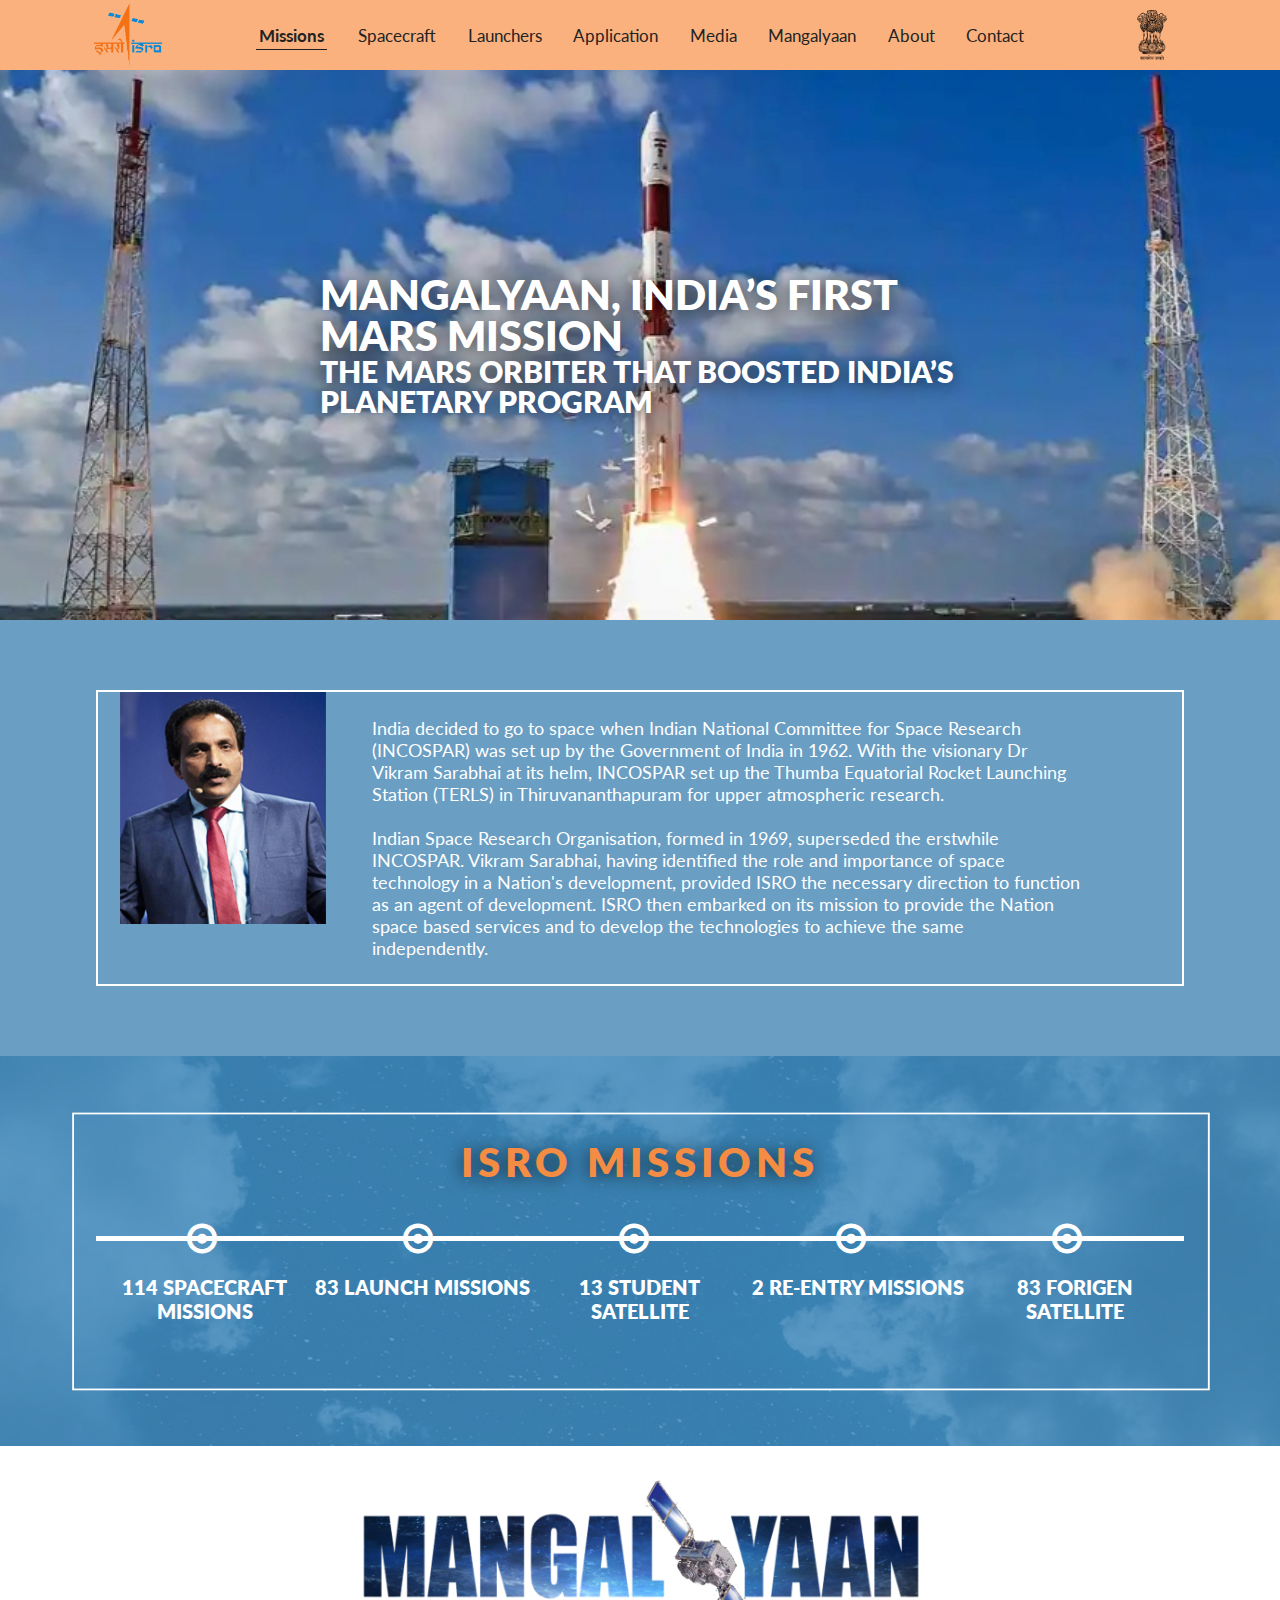
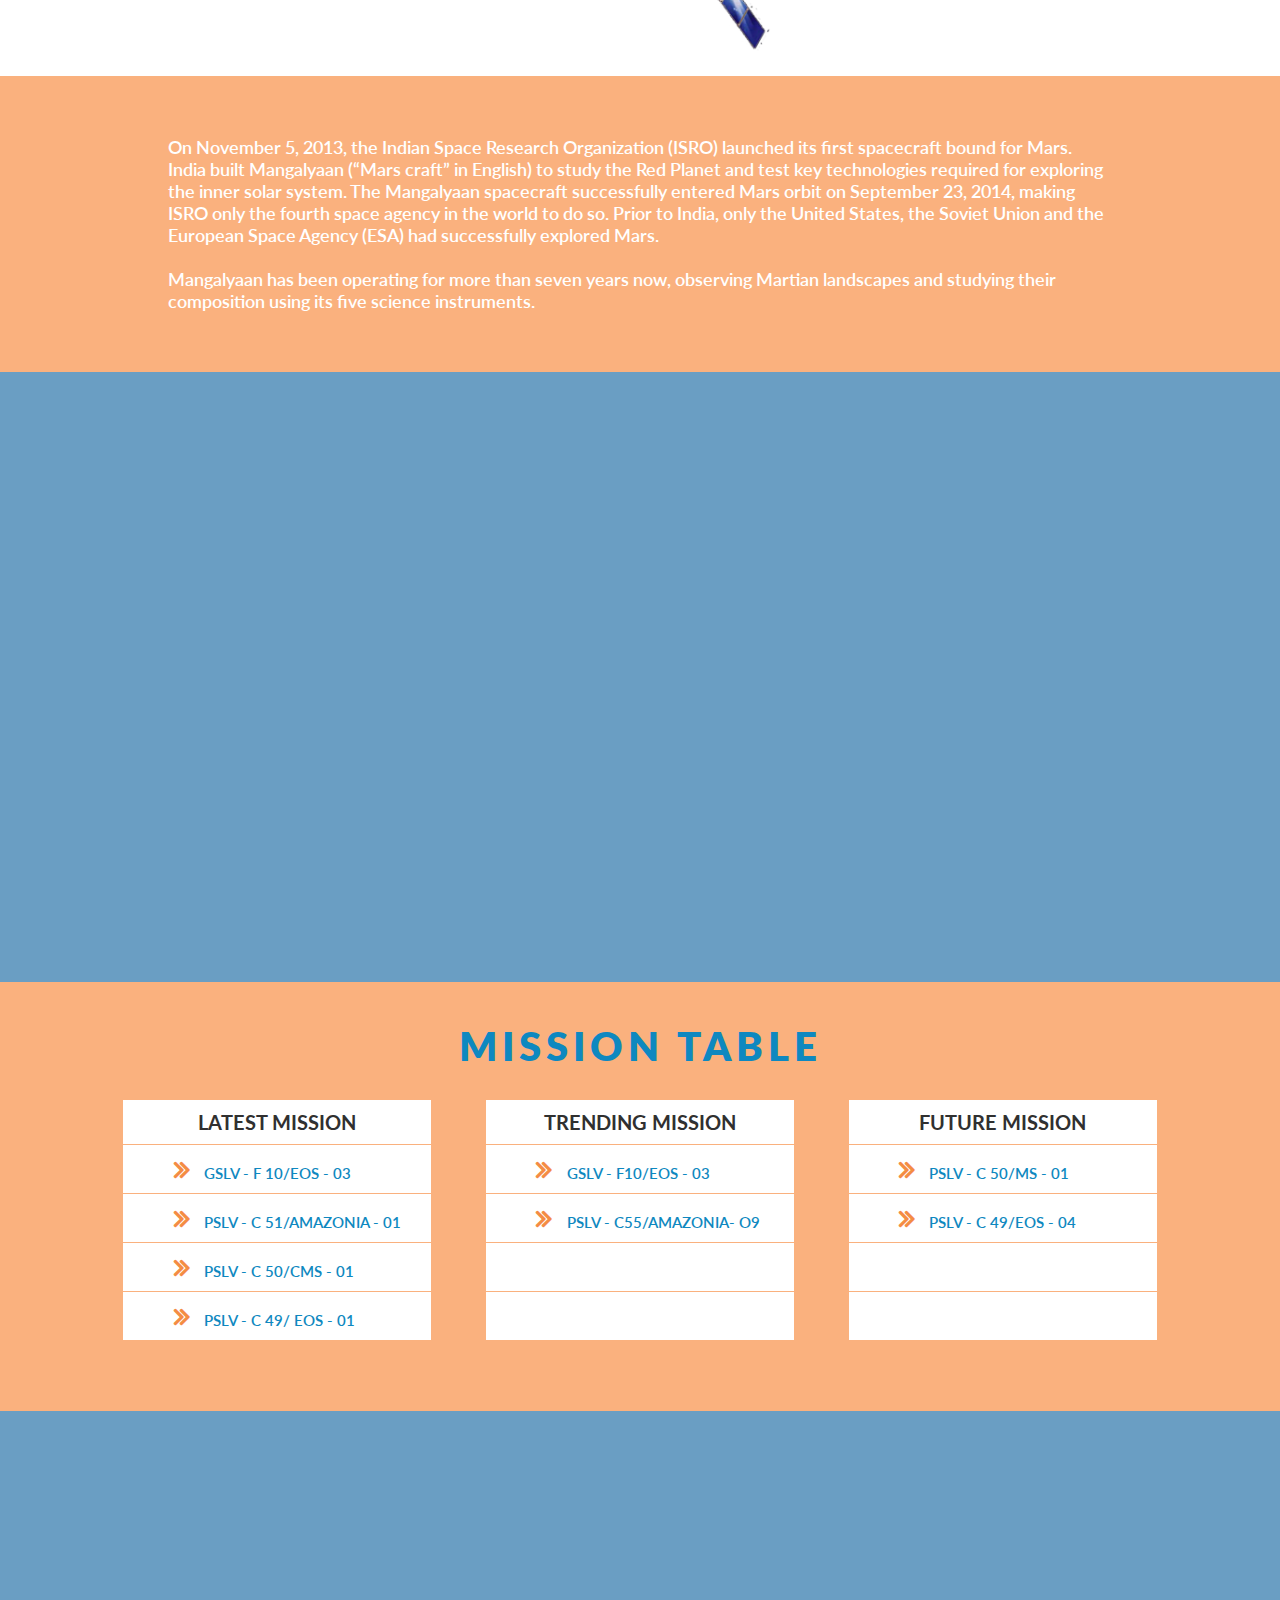
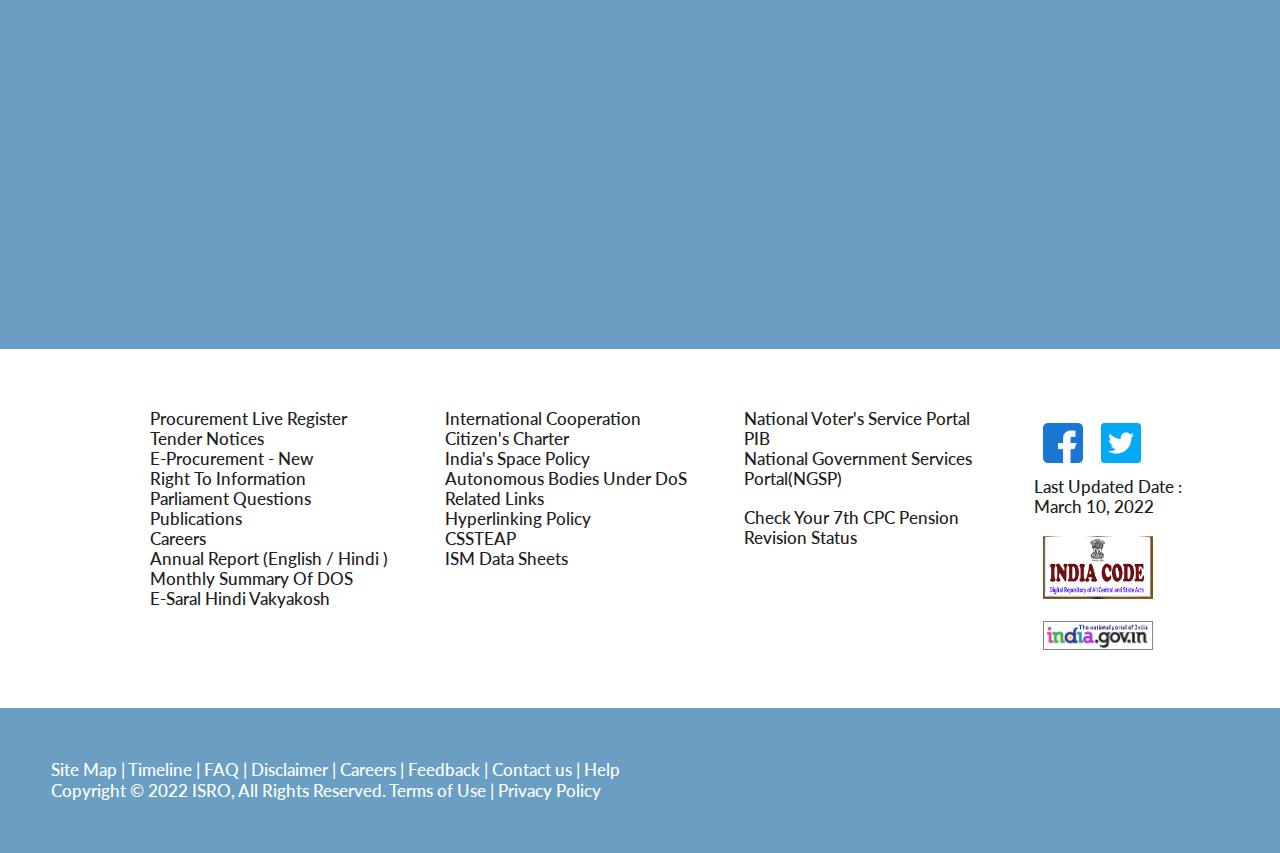
<file: index.html>
<!doctype html>
<html>

<head>
<meta charset="utf-8">
<meta name="viewport" content="width=device-width, initial-scale=1">
<link rel="icon" href="images/Layer 62.png" sizes="32*32"> 
<title>ISRO - Government of India</title>
<link href="main.css" rel="stylesheet" type="text/css">
<link rel="stylesheet" href="css/font-awesome.min.css">

<link href="https://unpkg.com/aos@2.3.1/dist/aos.css" rel="stylesheet">
<script src="https://unpkg.com/aos@2.3.1/dist/aos.js"></script>

<link rel="preconnect" href="https://fonts.googleapis.com">
<link rel="preconnect" href="https://fonts.gstatic.com" crossorigin>
<link href="https://fonts.googleapis.com/css2?family=Nanum+Gothic:wght@400;700;800&family=Roboto:wght@100;400&display=swap" rel="stylesheet">
<link href="https://fonts.googleapis.com/css2?family=Montserrat:wght@400;500;600;700;800;900&display=swap" rel="stylesheet">
<link href="https://fonts.googleapis.com/css2?family=Inter:wght@100;300;400;500;600;700;800;900&family=Lato:wght@100;300;400;700;900&family=Noto+Sans:wght@400;700&display=swap" rel="stylesheet">
</head>

<body>
<div class="gridContainer">
<!--top button -->
<button onclick="topFunction()" id="myBtn" title="Go to top"></button>

  <!--Navigation Menu For Mobile -->
  <div class="topnav">
    <a href="#home" class="active-text">
      <img src="images/Layer 62.png">
      &nbsp;ISRO MANGALYAAN
    </a>
    <a href="javascript:void(0);" class="icon" onclick="openNav()">
      <i class="fa fa-bars" style="color:white;"></i>
    </a>
  </div>
  <div id="mySidenav" class="sidenav">
    <a href="javascript:void(0)" class="closebtn" onclick="closeNav()">&times;</a>
    <a href="#Missions" onclick="myFunction12()"><i class="fa fa-arrow-right" aria-hidden="true"></i> &nbsp;Missions</a>
    <a href="#Spacecraft" onclick="myFunction12()"><i class="fa fa-arrow-right" aria-hidden="true"></i> &nbsp;Spacecraft</a>
    <a href="#launchers" onclick="myFunction12()"><i class="fa fa-arrow-right" aria-hidden="true"></i> &nbsp;launchers</a>
    <a href="#Application" onclick="myFunction12()"><i class="fa fa-arrow-right" aria-hidden="true"></i> &nbsp;Application</a>
    <a href="#Media" onclick="myFunction12()"><i class="fa fa-arrow-right" aria-hidden="true"></i> &nbsp;Media</a>
    <a href="#Mangalyaan" onclick="myFunction12()"><i class="fa fa-arrow-right" aria-hidden="true"></i> &nbsp;Mangalyaan</a>
    <a href="#About" onclick="myFunction12()"><i class="fa fa-arrow-right" aria-hidden="true"></i> &nbsp;About</a>
    <a href="#Contact" onclick="myFunction12()"><i class="fa fa-arrow-right" aria-hidden="true"></i> &nbsp;Contact</a>
    <a href="#social-link" style="border:0px;">
      <img src="images/facebook.png" class="sidenav-icon">
      <img src="images/twitter.png" class="sidenav-icon">
    </a>
    <a href="#links" style="border:0px;">
      <img src="images/indiagov_logo.jpg" class="sidenav-thumb"><br>
      <img src="images/india_code_logo.jpg" class="sidenav-thumb">
    </a>
  </div>

  <script>
  function openNav() {
    document.getElementById("mySidenav").style.width = "63%";
  }
  
  function closeNav() {
    document.getElementById("mySidenav").style.width = "0";
  }


// top button
var mybutton = document.getElementById("myBtn");
window.onscroll = function() {scrollFunction()};

function scrollFunction() {
  if (document.body.scrollTop > 20 || document.documentElement.scrollTop > 20) {
    mybutton.style.display = "block";
  } else {
    mybutton.style.display = "none";
  }
}

function topFunction() {
  document.body.scrollTop = 0;
  document.documentElement.scrollTop = 0;
}

AOS.init()
  </script>


  <!-- dektop -->
  <div class="navbar">
    <div class="nav-item"><img class="icon" src="images/Layer 62.png"></div>
    <ul class="nav-text">
      <li><a href="#Missions" onclick="myFunction12()" class="active">Missions</a></li>
      <li><a href="#Spacecraft" onclick="myFunction12()" class="nav-text">Spacecraft</a></li>
      <li><a href="#launchers" onclick="myFunction12()" class="nav-text">launchers</a></li>
      <li><a href="#Application" onclick="myFunction12()" class="nav-text">Application</a></li>
      <li><a href="#Media" onclick="myFunction12()" class="nav-text">Media</a></li>
      <li><a href="#Mangalyaan" onclick="myFunction12()" class="nav-text">Mangalyaan</a></li>
      <li><a href="#About" onclick="myFunction12()" class="nav-text">About</a></li>
      <li><a href="#Contact" onclick="myFunction12()" class="nav-text">Contact</a></li>
    </ul>
    <div class="nav-item"><img class="wing" src="images/pngwing.com.png"></div>
  </div>

  <script>
    function myFunction12() {
    document.documentElement.style.scrollBehavior = "smooth";
    }
  </script>



  <div class="banner-section-sm banner-img-sm">
    <div class="banner-text-sm"><span class="banner-text-heading-sm">Mangalyaan, India’s first Mars mission</span><br>
      The Mars orbiter that boosted India’s planetary program</div>
  </div>

  <div class="banner-section banner-img">
    <div class="banner-text"><span class="banner-text-heading">Mangalyaan, India’s first Mars mission</span><br>
      The Mars orbiter that boosted India’s planetary program</div>
  </div>


  <a name="About">
  <div class="about-section">
    <h1 class="about-heading">About isro</h1>
    <div id="about-container">
      <img src="images/profile.jpg">
      <p>India decided to go to space when Indian National Committee for Space Research (INCOSPAR) was set up by the Government of India in 1962. With the visionary Dr Vikram Sarabhai at its helm, INCOSPAR set up the Thumba Equatorial Rocket Launching Station (TERLS) in Thiruvananthapuram for upper atmospheric research.<br><br>

      Indian Space Research Organisation, formed in 1969, superseded the erstwhile INCOSPAR. Vikram Sarabhai, having identified the role and importance of space technology in a Nation's development, provided ISRO the necessary direction to function as an agent of development. ISRO then embarked on its mission to provide the Nation space based services and to develop the technologies to achieve the same independently.</p>
    </div>
  </div>


  <a name="Missions">
  <!-- mobile -->
  <div class="mission-section-sm">
    <div class="mission-content-sm">
      <h1 class="heading-sm">isro missions</h1>
      <div class="dot-thumb-container-sm">
        <div class="mission-heading-sm">114 spacecraft missions</div>
        <div class="mission-heading-sm">83 launch missions</div>
        <div class="mission-heading-sm">13 student satellite</div>
        <div class="mission-heading-sm">2 re-entry missions</div>
        <div class="mission-heading-sm">83 forigen satellite</div>
      </div>
    </div>
  </div>
  

  <a name="Missions">
  <!-- desktop -->
  <div class="mission-section">
    <img src="images/isro mission.jpg" class="mission-thumb">
    <div class="mission-content">
      <h1 class="heading">isro missions</h1>
      <div class="mission-pipeline">
        <div class="dot-thumb-container">
          <i class="fa fa-dot-circle-o dot-thumb fa-spin" style="font-size:35px;"></i>
          <i class="fa fa-dot-circle-o dot-thumb" style="font-size:35px;"></i>
          <i class="fa fa-dot-circle-o dot-thumb" style="font-size:35px;"></i>
          <i class="fa fa-dot-circle-o dot-thumb" style="font-size:35px;"></i>
          <i class="fa fa-dot-circle-o dot-thumb" style="font-size:35px;"></i>
        </div><br>

        <div class="mission-titles">
          <div class="card mission-heading">114 spacecraft missions</div>
          <div class="card mission-heading">83 launch missions</div>
          <div class="card mission-heading">13 student satellite</div>
          <div class="card mission-heading">2 re-entry missions</div>
          <div class="card mission-heading">83 forigen satellite</div>
        </div>
      </div>
    </div>
  </div>


  <a name="Mangalyaan">
  <div id="breif-section">
   <div id="thumb-container">
     <img src="images/mangalyaan.png" id="mangalyaan-thumb">
    </div>
   <div class="summary-container">
    <p class="summary">On November 5, 2013, the Indian Space Research Organization (ISRO) launched its first spacecraft bound for Mars. India built Mangalyaan (“Mars craft” in English) to study the Red Planet and test key technologies required for exploring the inner solar system. The Mangalyaan spacecraft successfully entered Mars orbit on September 23, 2014, making ISRO only the fourth space agency in the world to do so. Prior to India, only the United States, the Soviet Union and the European Space Agency (ESA) had successfully explored Mars.<br><br>

      Mangalyaan has been operating for more than seven years now, observing Martian landscapes and studying their composition using its five science instruments.</p>
   </div>
  </div>

  <a name="Media">
  <div class="mission-gallery-one">
    <div class="mission-gallery-row-one">
      <div class="gallery-thumb-one"><img data-aos="zoom-in-right" data-aos-duration="600" src="images/4l-Image-11.jpg" width="100%" height="100%"></div>
      <div  class="gallery-thumb-one"><img data-aos="zoom-in-down" data-aos-duration="600" src="images/mangalyaan-prelaunch.webp" width="100%" height="100%"></div>
      <div  class="gallery-thumb-one"><img data-aos="zoom-in-left" data-aos-duration="600" src="images/5275dcde85ca6.jpg" width="100%" height="100%"></div>
    </div>
    <div class="mission-gallery-row-one">
      <div  class="gallery-thumb-one"><img data-aos="zoom-in-right" data-aos-duration="600" src="images/997814-mangalyaan-mission-twitter-nasahistory.jpg" width="100%" height="100%"></div>
      <div  class="gallery-thumb-one"><img data-aos="zoom-in-up" data-aos-duration="600"  src="images/Mangalyaan_new_pic_360_5.webp" width="100%" height="100%"></div>
      <div  class="gallery-thumb-one"><img data-aos="zoom-in-left" data-aos-duration="600" src="images/68c8204224804e409cde35f0bc47b129_6.webp" width="100%" height="100%"></div>
    </div>
  </div>


  <a name="launchers">
  <div class="mission-table">
    <h1 class="mission-table-heading">mission table</h1>
    <div id="mission-column-container">
      <div class="mission-column">
        <div class="sub-heading">Latest Mission</div>
        <div class="mission-list"><i class="fa fa-angle-double-right mission-icon"></i>GSLV - F 10/EOS - 03</div>
        <div class="mission-list"><i class="fa fa-angle-double-right mission-icon"></i>PSLV - C 51/AMAZONIA - 01</div>
        <div class="mission-list"><i class="fa fa-angle-double-right mission-icon"></i>PSLV - C 50/CMS - 01</div>
        <div class="mission-list"><i class="fa fa-angle-double-right mission-icon"></i>PSLV - C 49/ EOS - 01</div>
      </div>
      <div class="mission-column">
        <div class="sub-heading">Trending Mission</div>
        <div class="mission-list"><i class="fa fa-angle-double-right mission-icon"></i>GSLV - F10/EOS - 03</div>
        <div class="mission-list"><i class="fa fa-angle-double-right mission-icon"></i>PSLV - C55/AMAZONIA- O9</div>
        <div class="mission-list"><i class="fa fa-angle-double-right mission-icon hidden-icon"></i></div>
        <div class="mission-list"><i class="fa fa-angle-double-right mission-icon hidden-icon"></i></div>
      </div>
      <div class="mission-column">
        <div class="sub-heading">Future Mission</div>
        <div class="mission-list"><i class="fa fa-angle-double-right mission-icon"></i>PSLV - C 50/MS - 01</div>
        <div class="mission-list"><i class="fa fa-angle-double-right mission-icon"></i>PSLV - C 49/EOS - 04</div>
        <div class="mission-list"><i class="fa fa-angle-double-right mission-icon hidden-icon"></i></div>
        <div class="mission-list"><i class="fa fa-angle-double-right mission-icon hidden-icon"></i></div>
      </div>
    </div>
  </div>


  <div class="mission-gallery">
    <div class="mission-gallery-row">
      <div class="gallery-thumb"><img data-aos="zoom-in-right" data-aos-duration="600" src="images/bjs2139.jpg" width="100%"><p class="thumb-description">PSLV-C42 Mission</p></div>
      <div  class="gallery-thumb"><img data-aos="zoom-in-down" data-aos-duration="600" src="images/c520828.jpg"><p class="thumb-description">PSLV-C52</p></div>
      <div  class="gallery-thumb"><img data-aos="zoom-in-left" data-aos-duration="600" src="images/0-09.jpg"><p class="thumb-description">PSLV-C31/IRNSS-1E</p></div>
    </div>
    <div class="mission-gallery-row">
      <div  class="gallery-thumb"><img data-aos="zoom-in-right" data-aos-duration="600"  src="images/img2500.jpg"><p class="thumb-description">Make in India Week</p></div>
      <div  class="gallery-thumb"><img data-aos="zoom-in-up"    data-aos-duration="600" src="images/gslv-mkiii-x17.jpg"><p class="thumb-description">LVM-3/CARE</p></div>
      <div  class="gallery-thumb"><img data-aos="zoom-in-left"  data-aos-duration="600" src="images/inaugural-session-1.jpg"><p class="thumb-description">National Meet</p></div>
    </div>
  </div>

  
  <div class="footer">
    <div class="footer-column">
      <a href="#">Procurement Live Register</a>
      <a href="#">Tender Notices</a>
      <a href="#">E-Procurement - New</a>
      <a href="#">Right to Information</a>
      <a href="#">Parliament Questions</a>
      <a href="#">Publications</a>
      <a href="#">Careers</a>
      <a href="#">Annual Report (English / Hindi )</a>
      <a href="#">Monthly Summary of DOS</a>
      <a href="#">e-Saral Hindi Vakyakosh</a>
    </div> 

    <div class="footer-column">
      <a href="#">International Cooperation</a>
      <a href="#">Citizen's Charter</a>
      <a href="#">India's Space Policy</a>
      <a href="#">Autonomous Bodies under DoS</a>
      <a href="#">Related Links</a>
      <a href="#">Hyperlinking Policy</a>
      <a href="#">CSSTEAP</a>
      <a href="#">ISM Data Sheets</a>
    </div>

    <div class="footer-column">
      <a href="#">National Voter's Service Portal</a> 
      <a href="#">PIB</a> 
      <a href="#">National Government Services<br> Portal(NGSP)</a><br> 
      <a href="#">Check Your 7th CPC Pension<br>  Revision Status</a>
    </div>

    <div class="footer-column">
      <p>
        <a href="#"><img src="images/facebook.png" class="footer-icon-one"></a> 
        <a href="#"><img src="images/twitter.png" class="footer-icon-one"></a>
      </p>
      <p>Last Updated Date :<br> March 10, 2022</p>
      <p>
        <a href="#"><img src="images/india_code_logo.jpg" class="footer-icon-two"></a>
        <a href="#"><img src="images/indiagov_logo.jpg" class="footer-icon-two"></a>
      </p>
    </div>
  </div>

  <div class="sub-footer">
    Site Map |  Timeline |  FAQ |   Disclaimer |  Careers |   Feedback |   Contact us |   Help<br> 
    Copyright © 2022 ISRO, All Rights Reserved. Terms of Use |   Privacy Policy
  </div>

</div>
</body>
</html>
</file>
<file: main.css>
@charset "utf-8";
img, object, embed, video {max-width:100%;}


/* Mobile Layout: 480px and below. */

 html{scroll-behavior:smooth;}
.gridContainer {width:100%;max-width:360px;margin:auto;}
*{padding:0px;margin:0px;box-sizing:border-box;font-family: 'Lato', sans-serif;}

#myBtn {display: none;position: fixed;bottom: 20px;right: 30px;z-index: 99;border: none;outline: none;background-color: #f48c44;color: white;cursor: pointer;padding: 15px;border-radius: 12px;}
#myBtn::after {content: "\f077";font-family: FontAwesome;font-weight: normal;font-style: normal;font-size: 2em;color: #fff;}
#myBtn:hover {background-color: #0e88c0;}

.navbar {display:none;}
.topnav {overflow: hidden;background-color: #333;position: relative;}
.topnav a {color:#0e88c0;padding: 14px 16px;text-decoration: none;font-size:20px;display: block;}
.topnav a.icon {background:#fab17e;display: block;position: absolute;right: 0;top: 0;}
.topnav a:hover {background-color:#f48c44;color:#FFF;}
.active {background-color: #fab17e;color: white;}
.active-text img{width:30px;}
.active-text {background-color: #fab17e;color:#0e88c0;font-weight:bold;}

.sidenav{height:100%;width:0;position:fixed;z-index:1;top:0;left:0;background-color:#6a9ec3ea;overflow-x:hidden;transition:0.5s;padding-top: 60px;}
.sidenav a {padding:8px 8px 8px 20px;text-decoration:none;font-size:18px;color:#fff;display:block;transition:0.3s;border-bottom:1px #0e88c0 solid;}
.sidenav a:hover {color:#f1f1f1;}
.sidenav .closebtn {position:absolute;top:0;right:25px;font-size:36px;margin-left:50px;border:0px;}
.sidenav-icon{width:40px;padding-right:9px;}
.sidenav-thumb{width:90px;margin-bottom:5px;}


.banner-section{display:none;}
.banner-section-sm{display:block;position:relative;width:100%;}
.banner-img-sm{width:100%;height:500px;background-image:url(images/RISA.jpg);background-position:center;background-size:cover;background-repeat:no-repeat;background-attachment:fixed;}
.banner-text-heading-sm{font-size:31px;text-shadow: -1px 2px 17px rgba(0,0,0,0.65);font-weight:800;}
.banner-text-sm{position:absolute;top: 50%;
left: 50%;
transform: translate(-50%, -50%);font-size:20px;font-weight:800;color:white;text-transform:uppercase;
text-shadow: -1px 2px 17px rgba(0,0,0,0.65);line-height:1;}


.about-section{background-color:#6a9ec3;overflow:hidden;padding-top:50px;padding-bottom:50px;}
.about-heading{font-size:27px;font-weight:800;color:#ffffff;text-transform:uppercase;letter-spacing:3px;padding-bottom:10px;text-align:left;margin-left:6%;}
#about-container{border:0px #fff solid;width:96%;margin:auto;overflow:hidden;}
#about-container img{width:100%;overflow:hidden;margin-left:1%;margin-right:1%;display:none;}
#about-container p{overflow:hidden;padding:15px;color:white;font-size:15px;}

.mission-section-sm{background-color:rgb(236, 236, 236);}
.mission-content-sm{border:0px black solid;padding-bottom:80px;width:75%;margin:auto;}
.heading-sm{font-size:27px;font-weight:800;color:#f48c44;text-transform:uppercase;
letter-spacing:3px;padding-bottom:30px;padding-top:80px;}
.mission-heading-sm{font-size:17px;text-transform:capitalize;font-weight:500;color:#0e88c0;
background-color:rgb(236, 236, 236);padding:9px;border-bottom:2px rgb(194, 194, 194) solid;}
.mission-pipeline-sm{position:relative;height:5px;}
.dot-thumb-container-sm{border:0px rgb(230, 37, 37) solid;width:100%;margin:auto;}
.dot-thumb-sm{width:19.5%;text-align:center;animation: scale-one 2s infinite;}

.mission-section{display:none;}


#breif-section{border:0px black solid;}
#thumb-container{margin:auto;width:90%;margin-top:20px;margin-bottom:20px;}
#mangalyaan-thumb{width:100%;}
.summary-container{background-color:#fab17e;padding-top:20px;padding-bottom:20px;}
.summary{color:white;padding:10px;font-size:16px;width:85%;margin:auto;font-weight:500;}


.mission-gallery-one{width:100%;background-color:#0e88c0;}
.mission-gallery-row-one{display:flex;width:100%;margin:auto;}
.gallery-thumb-one{width:50%;opacity:0.7;position:relative;}
.gallery-thumb-one:hover{opacity:1;cursor:pointer;}


.mission-table{background-color:#fab17e;padding-top:0px;padding-bottom:50px;}
.mission-table-heading{font-size:27px;font-weight:800;color:#ffffff;text-transform:uppercase;letter-spacing:3px;padding-bottom:30px;padding-top:80px;text-align:center;}
#mission-column-container{width:90%;margin:auto;border:0px black solid;}
.mission-column{width:98%;margin:auto;margin-bottom:20px;}
.sub-heading{color:#303030;font-size:18px;text-transform:uppercase;font-weight:500;text-align:center;background-color:white;border-bottom:1px #fab17e solid;padding:10px;}
.mission-list{background-color:white;border-bottom:1px #fab17e solid;padding:10px;color:#0e88c0;text-transform:uppercase;font-size:15px;font-weight:500;cursor:pointer;}
.mission-list:hover{border-bottom:1px #6a9ec3 solid;}
.mission-column .mission-icon{color:#f48c44;font-size:28px;font-weight:bold;padding-left:14%;padding-right:5%;}
.mission-list:hover .mission-icon{padding-left:16%;padding-right:3%;}
.mission-column .hidden-icon{color:white;}


.mission-gallery{width:100%;background-color:#6a9ec3;}
.mission-gallery-row{display:flex;}
.gallery-thumb{width:33.3%;opacity:0.5;position:relative;}
.thumb-description{background-color:#2e2f30c7;color:white;font-size:20px;text-align:center;position:absolute;bottom:0;left:0;width:100%;padding:10px;display:none;text-transform:uppercase;}
.gallery-thumb:hover .thumb-description{display:block;}
.gallery-thumb:hover{opacity:1;cursor:pointer;}


.footer{background-color:white;border:0px black solid;width:90%;padding-top:60px;padding-bottom:60px;margin:auto;}
.footer-column{margin-bottom:20px;}
.footer-column a{display:block;text-transform:capitalize;color:#202020;text-decoration:none;font-size:15px;font-weight:500;}
.footer-column a:hover{text-decoration:underline;}
.footer-column p{clear: both;text-transform:capitalize;color:#202020;text-decoration:none;font-size:16.5px;padding:5px;font-weight:500;}
.footer-icon-one{float:left;width:40px;margin:9px;}
.footer-icon-two{width:110px;margin:9px;}


.sub-footer{width:100%;background-color:#6a9ec3;padding:30px;color:white;font-size:15px;
font-weight:500;box-sizing:border-box;}





/* Tablet Layout: 481px to 768px. Inherits styles from: Mobile Layout. */

@media only screen and (min-width: 481px)
 {

.gridContainer {width:100%;max-width:1366px;margin:auto;}

.banner-section-sm{display:none;}
.banner-section{display:block;position:relative;width:100%;}
.banner-img{width:100%;height:650px;background-image:url(images/RISA.jpg);background-position:center;background-size:cover;background-repeat:no-repeat;background-attachment:fixed;}
.banner-text-heading{font-size:36px;text-shadow: -1px 2px 17px rgba(0,0,0,0.65);font-weight:800;}
.banner-text{position:absolute;top: 50%;left: 50%;
transform: translate(-50%, -50%);font-size:24px;font-weight:800;color:white;text-transform:uppercase;
text-shadow: -1px 2px 17px rgba(0,0,0,0.65);line-height:1;}

.about-heading{font-size:27px;font-weight:800;color:#ffffff;text-transform:uppercase;letter-spacing:3px;padding-bottom:20px;padding-top:10px;text-align:center;display:none;}
.about-section{background-color:#6a9ec3;overflow:hidden;padding-top:50px;padding-bottom:50px;}
#about-container{border:2px #fff solid;width:90%;margin:auto;overflow:hidden;}
#about-container img{width:25%;float:left;overflow:hidden;margin-left:2%;margin-right:2%;display:none;}
#about-container p{padding:25px;width:100%;color:white;font-size:18px;text-align:left;
border:0px black solid;}


.mission-section-sm{display:none;}

.mission-section{display:block;position:relative;}
.mission-thumb{width:100%;height:390px;}
.mission-content{position:absolute;top:50%;left:50%;transform:translate(-50%, -50%);border:0px black solid;width:85%;height:230px;}
.heading{font-size:40px;font-weight:800;color:#f48c44;text-transform:uppercase;text-shadow: -1px 2px 17px rgba(0,0,0,0.65);
text-align:center;letter-spacing:5px;padding-bottom:50px;}

.card{height:60px;width:20%;float:left;}
.mission-heading{color:white;font-size:18px;text-transform:uppercase;font-weight:bold;
text-align:center;}

.mission-pipeline{position:relative;background-color:white;height:3px;}
.dot-thumb-container{position:absolute;top:50%;left:50%;transform:translate(-50%, -50%);border:0px black solid;width:100%;}
.dot-thumb{color:white;width:19.5%;text-align:center;animation: scale-one 2s infinite;}
@keyframes scale-one {
    0%{transform:scale(1.0);}
    50%{transform:scale(0.9);}
    100%{transform:scale(1.0);}
}

@keyframes scale-two {
    0%{transform:scale(1.0);}
    50%{transform:scale(1.2);}
    100%{transform:scale(1.0);}
}
.dot-thumb:hover{color:#f48c44;cursor:pointer;animation: scale-two 1s infinite;}
.mission-titles{border:0px rgb(231, 5, 5) solid;overflow:hidden;margin-top:20px;}
.mission-titles:hover{color:#f48c44;cursor:pointer;}


#breif-section{border:0px black solid;}
#thumb-container{margin:auto;width:90%;margin-top:20px;margin-bottom:20px;}
#mangalyaan-thumb{width:100%;}
.summary-container{background-color:#fab17e;}
.summary{color:white;padding:10px;font-size:18px;width:80%;margin:auto;font-weight:500;}


.mission-gallery-one{width:100%;background-color:#6a9ec3;}
.mission-gallery-row-one{display:flex;width:100%;margin:auto;}
.gallery-thumb-one{width:50%;opacity:0.7;position:relative;}
.gallery-thumb-one:hover{opacity:1;cursor:pointer;}


.mission-table{background-color:#fab17e;padding-top:10px;padding-bottom:10px;overflow:hidden;}
.mission-table-heading{font-size:27px;font-weight:800;color:#ffffff;text-transform:uppercase;letter-spacing:3px;padding-bottom:30px;padding-top:30px;text-align:center;}
#mission-column-container{width:100%;border:0px black solid;}
.mission-column{width:45%;float:left;margin-bottom:20px;margin-left:2.5%;margin-right:2.5%;}
.sub-heading{color:#303030;font-size:18px;text-transform:uppercase;font-weight:500;text-align:center;background-color:white;border-bottom:1px #fab17e solid;padding:10px;}
.mission-list{background-color:white;border-bottom:1px #fab17e solid;padding:10px;color:#0e88c0;text-transform:uppercase;font-size:15px;font-weight:500;cursor:pointer;}
.mission-list:hover{border-bottom:1px #6a9ec3 solid;}
.mission-column .mission-icon{color:#f48c44;font-size:28px;font-weight:bold;padding-left:14%;padding-right:5%;}
.mission-list:hover .mission-icon{padding-left:16%;padding-right:3%;}
.mission-column .hidden-icon{color:white;}



.mission-gallery{width:100%;background-color:#6a9ec3;}
.mission-gallery-row{display:flex;}
.gallery-thumb{width:33.3%;opacity:0.5;position:relative;}
.thumb-description{background-color:#2e2f30c7;color:white;font-size:20px;text-align:center;position:absolute;bottom:0;left:0;width:100%;padding:10px;display:none;text-transform:uppercase;}
.gallery-thumb:hover .thumb-description{display:block;}
.gallery-thumb:hover{opacity:1;cursor:pointer;}


.footer{background-color:white;border:0px black solid;width:95%;padding-top:60px;padding-bottom:30px;margin:auto;overflow:hidden;display:flex;}
.footer-column{margin-bottom:20px;}
.footer-column a{display:block;text-transform:capitalize;color:#202020;text-decoration:none;font-size:15px;font-weight:500;}
.footer-column a:hover{text-decoration:underline;}
.footer-column p{clear: both;text-transform:capitalize;color:#202020;text-decoration:none;font-size:16.5px;padding:5px;font-weight:500;}
.footer-icon-one{float:left;width:40px;margin:9px;}
.footer-icon-two{width:110px;margin:9px;}


.sub-footer{width:100%;background-color:#6a9ec3;padding:30px;color:white;font-size:15px;
font-weight:500;box-sizing:border-box;}


}




/* md-Desktop Layout: 769px to a max of 1232px.  Inherits styles from: Mobile Layout and Tablet Layout. */

@media only screen and (min-width: 769px) 
{


*{padding:0px;margin:0px;box-sizing:border-box;}
.gridContainer {width:100%;max-width:1920px;margin:auto;}

.topnav{display:none;}
.navbar {display:flex;height:70px;background-color:#fab17e;}
.nav-item{width:20%;display:flex;justify-content:center;align-items:center;}
.icon{width:70px;}
.wing{width:30px;}
.nav-text{display:flex;list-style:none;justify-content:space-between;width:60%;font-size:17px;align-items:center;text-decoration:none;
color:#232323;text-transform:capitalize;}
.nav-text li a{color:#232323;}
.nav-text li a:hover{padding-bottom:3px;border-bottom:1px #202020 solid;}
.active{color:#303030;font-weight:bold;padding:3px;text-decoration:none;border-bottom:1px #202020 solid;}

.banner-section-sm{display:none;}
.banner-section{display:block;position:relative;width:100%;}
.banner-img{width:100%;height:550px;background-image:url(images/RISA.jpg);background-position:center;background-size:cover;background-repeat:no-repeat;background-attachment:fixed;}
.banner-text-heading{font-size:41px;text-shadow: -1px 2px 17px rgba(0,0,0,0.65);font-weight:800;}
.banner-text{position:absolute; top: 50%;
  left: 50%;
  transform: translate(-50%, -50%);font-size:30px;font-weight:800;color:white;text-transform:uppercase;
text-shadow: -1px 2px 17px rgba(0,0,0,0.65);line-height:1;}

.about-heading{display:none;}
.about-section{background-color:#6a9ec3;overflow:hidden;padding-top:70px;padding-bottom:70px;}
#about-container{border:2px #fff solid;width:85%;margin:auto;overflow:hidden;}
#about-container img{width:19%;float:left;overflow:hidden;margin-left:2%;margin-right:2%;display:block;}
#about-container p{overflow:hidden;padding:25px;width:70%;color:white;font-size:18px;text-align:left;}

.mission-section-sm{display:none;}
.mission-section{position:relative;}
.mission-thumb{width:100%;}
.mission-content{position:absolute;top:50%;left:50%;transform:translate(-50%, -50%);border:0px black solid;width:85%;height:230px;}
.heading{font-size:40px;font-weight:800;color:#f48c44;text-transform:uppercase;text-shadow: -1px 2px 17px rgba(0,0,0,0.65);
text-align:center;letter-spacing:5px;padding-bottom:50px;}


.card{height:60px;width:20%;float:left;}
.mission-heading{color:white;font-size:20px;text-transform:uppercase;font-weight:800;
text-align:center;}

.mission-pipeline{position:relative;background-color:white;height:5px;}
.dot-thumb-container{position:absolute;top:50%;left:50%;transform:translate(-50%, -50%);border:0px black solid;width:100%;}
.dot-thumb{color:white;width:19.5%;text-align:center;animation: scale-one 2s infinite;}
@keyframes scale-one {
    0%{transform:scale(1.0);}
    50%{transform:scale(0.9);}
    100%{transform:scale(1.0);}
}

@keyframes scale-two {
    0%{transform:scale(1.0);}
    50%{transform:scale(1.2);}
    100%{transform:scale(1.0);}
}
.dot-thumb:hover{color:#f48c44;cursor:pointer;animation: scale-two 1s infinite;}
.mission-titles{border:0px rgb(231, 5, 5) solid;overflow:hidden;margin-top:20px;}
.mission-titles:hover{color:#f48c44;cursor:pointer;}


.mission-table{background-color:#fab17e;padding-bottom:50px;}
.mission-table-heading{font-size:40px;font-weight:800;color:#0e88c0;text-transform:uppercase;text-align:center;letter-spacing:5px;padding-bottom:30px;}
#mission-column-container{display:flex;width:85%;margin:auto;border:0px black solid;justify-content: space-between;}
.mission-column{width:30%;}
.sub-heading{color:#303030;font-size:20px;text-transform:uppercase;font-weight:bold;text-align:center;background-color:white;border-bottom:1px #fab17e solid;padding:10px;}
.mission-list{background-color:white;border-bottom:1px #fab17e solid;padding:10px;color:#0e88c0;text-transform:uppercase;font-size:15px;font-weight:600;cursor:pointer;}
.mission-list:hover{border-bottom:1px #6a9ec3 solid;}
.mission-column .mission-icon{color:#f48c44;font-size:28px;font-weight:bold;padding-left:14%;padding-right:5%;}
.mission-list:hover .mission-icon{padding-left:16%;padding-right:3%;}
.mission-column .hidden-icon{color:white;}


#breif-section{border:0px black solid;}
#thumb-container{margin:auto;width:45%;margin-top:20px;margin-bottom:20px;}
.mangalyaan-thumb{width:100%;}
.summary-container{background-color:#fab17e;}
.summary{color:white;padding:40px;font-size:18px;width:80%;margin:auto;font-weight:600;}



.mission-gallery-one{width:100%;background-color:#6a9ec3;}
.mission-gallery-row-one{display:flex;width:100%;margin:auto;}
.gallery-thumb-one{width:33.3%;opacity:0.7;position:relative;filter:grayscale(100%);}
.gallery-thumb-one:hover{opacity:1;cursor:pointer;}

.mission-gallery{width:100%;background-color:#6a9ec3;}
.mission-gallery-row{display:flex;}
.gallery-thumb{width:33.3%;opacity:0.5;position:relative;}
.thumb-description{background-color:#2e2f30c7;color:white;font-size:20px;text-align:center;position:absolute;bottom:0;left:0;width:100%;padding:10px;display:none;text-transform:uppercase;}
.gallery-thumb:hover .thumb-description{display:block;}
.gallery-thumb:hover{opacity:1;cursor:pointer;}


.footer{background-color:white;border:0px black solid;width:90%;padding-top:60px;padding-bottom:40px;margin:auto;display:flex;justify-content:space-around;} 
.footer-column{margin-bottom:0px;}
.footer-column a{display:block;text-transform:capitalize;color:#202020;text-decoration:none;font-size:16.5px;
font-weight:500;}
.footer-column a:hover{text-decoration:underline;}
.footer-column p{clear: both;text-transform:capitalize;color:#202020;text-decoration:none;font-size:16.5px;padding:5px;
font-weight:500;}
.footer-icon-one{float:left;width:40px;margin:9px;}
.footer-icon-two{width:110px;margin:9px;}


.sub-footer{background-color:#6a9ec3;padding:4%;color:white;font-size:17px;font-weight:500;}

}
</file>
